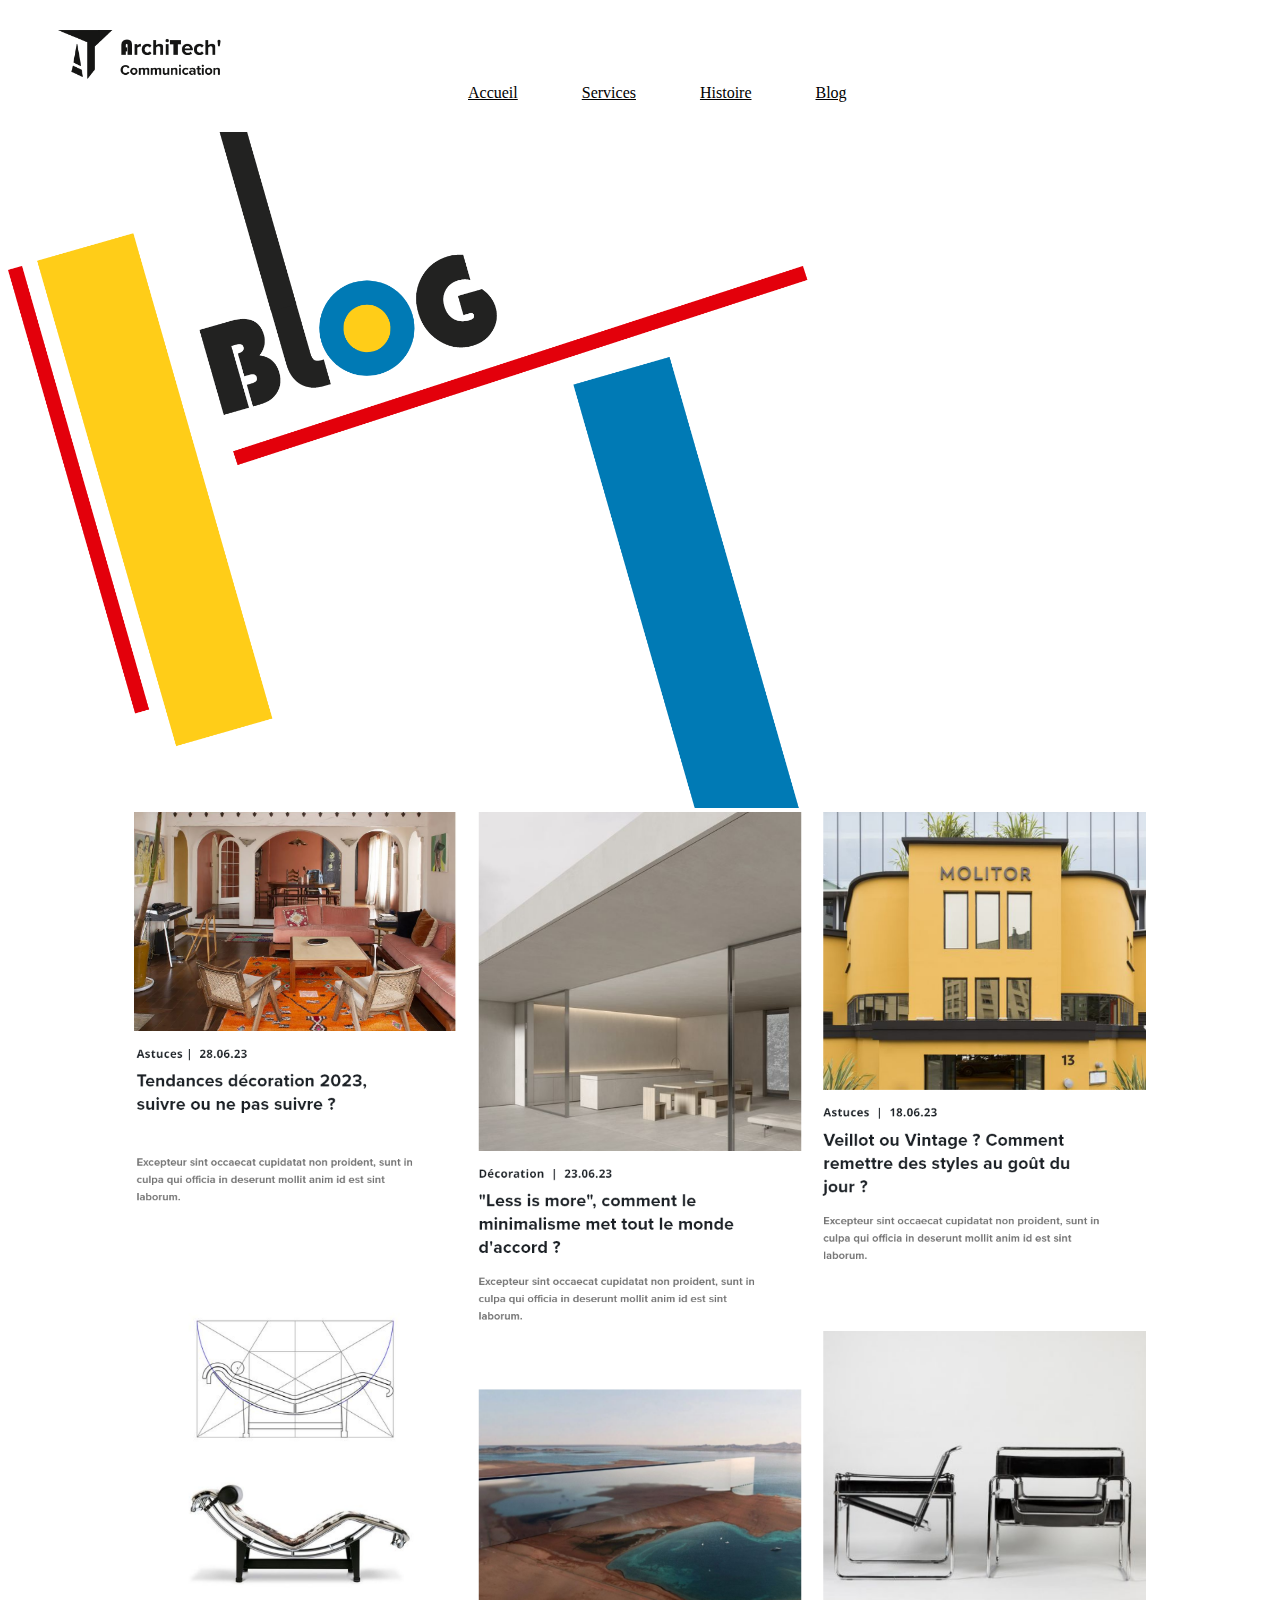
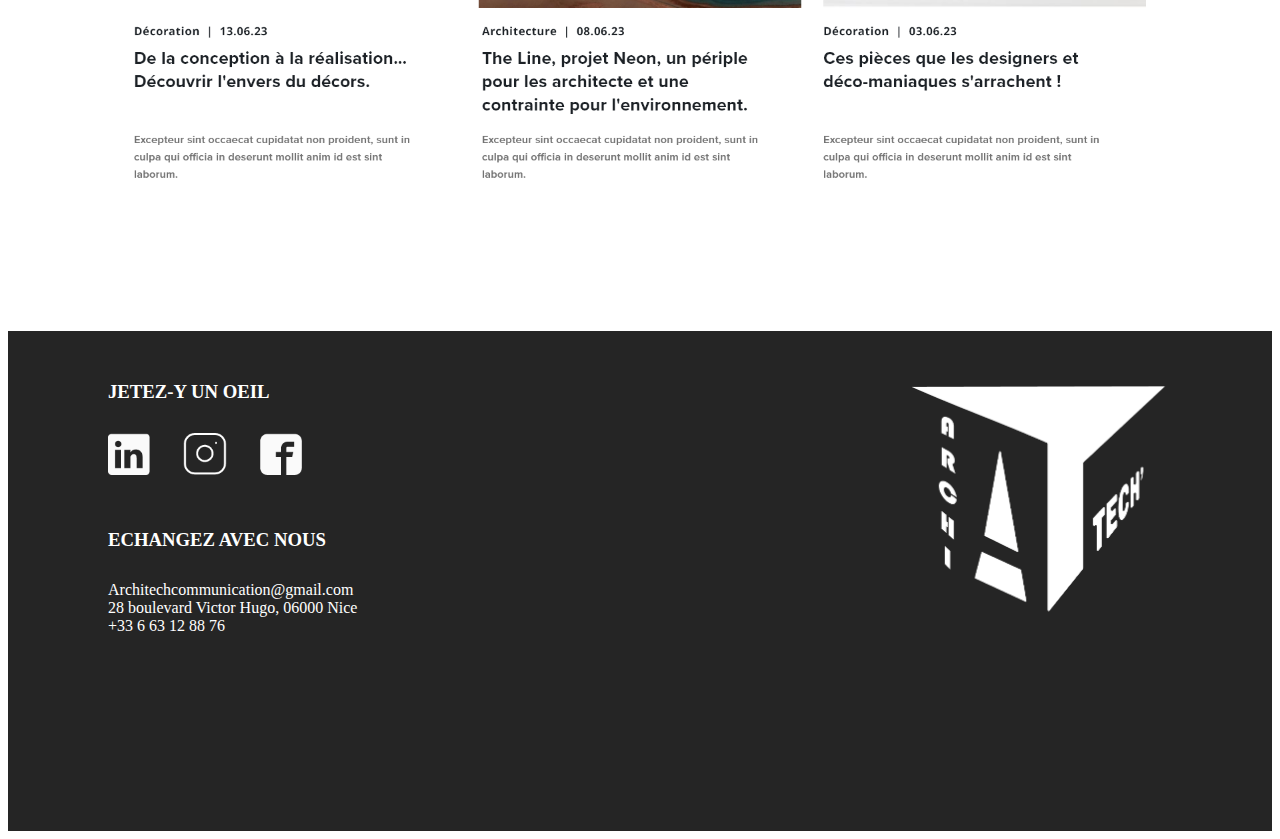
<file: blog.html>
<!DOCTYPE html>
<html lang="en">
  <head>
    <meta charset="UTF-8" />
    <meta http-equiv="X-UA-Compatible" content="IE=edge" />
    <meta name="viewport" content="width=device-width, initial-scale=1.0" />
    <title>Document</title>
    <link rel="stylesheet" href="css/style.css" />
    <link
      href="https://cdn.jsdelivr.net/npm/bootstrap@5.3.0-alpha1/dist/css/bootstrap.min.css"
      rel="stylesheet"
      integrity="sha384-GLhlTQ8iRABdZLl6O3oVMWSktQOp6b7In1Zl3/Jr59b6EGGoI1aFkw7cmDA6j6gD"
      crossorigin="anonymous"
    />
    <script
      src="https://cdn.jsdelivr.net/npm/bootstrap@5.3.0-alpha1/dist/js/bootstrap.bundle.min.js"
      integrity="sha384-w76AqPfDkMBDXo30jS1Sgez6pr3x5MlQ1ZAGC+nuZB+EYdgRZgiwxhTBTkF7CXvN"
      crossorigin="anonymous"
    ></script>
  </head>
  <body>
    <nav class="navbar navbar-expand-lg navbar-light">
        <img class="architech" src="css/img/Logo_long.png" />
      <div class="navbar-collapse" id="navbarSupportedContent">
        <li class="nav-item">
            <a class="redir" href="index.html">
            Accueil</a>
        </li>
          <li class="nav-item ">
            <a class="redir" href="services.html">Services</a>
          </li>
          <li class="nav-item">
            <a class="redir" href="histoire.html">
              Histoire</a>
          </li>
          <li class="nav-item">
            <a class="redir" href="blog.html">         
            Blog</a>
          </li>
      </div>
    </nav>
    <div>
      <img style="width: 80%;" src ="css/img/blog.jpeg">
    </div>
    <div>
        <img class="posts" src ="css/img/Posts.png">
      </div>
    <div class="footer">
      <div class="contact"> 
        <h3 class="text">JETEZ-Y UN OEIL</h3>
        <img class="reseaux" src="css/img/reseaux.png">
        <h3 class="text">ECHANGEZ AVEC NOUS</h3>
          <p class="adress">
            <a>Architechcommunication@gmail.com</a>
            <br>28 boulevard Victor Hugo, 06000 Nice</br>
            +33 6 63 12 88 76
          </p>

      </div>
        <img class="architech2" src="css/img/architech2.png">
    </div>
  </body>
</html>
</file>
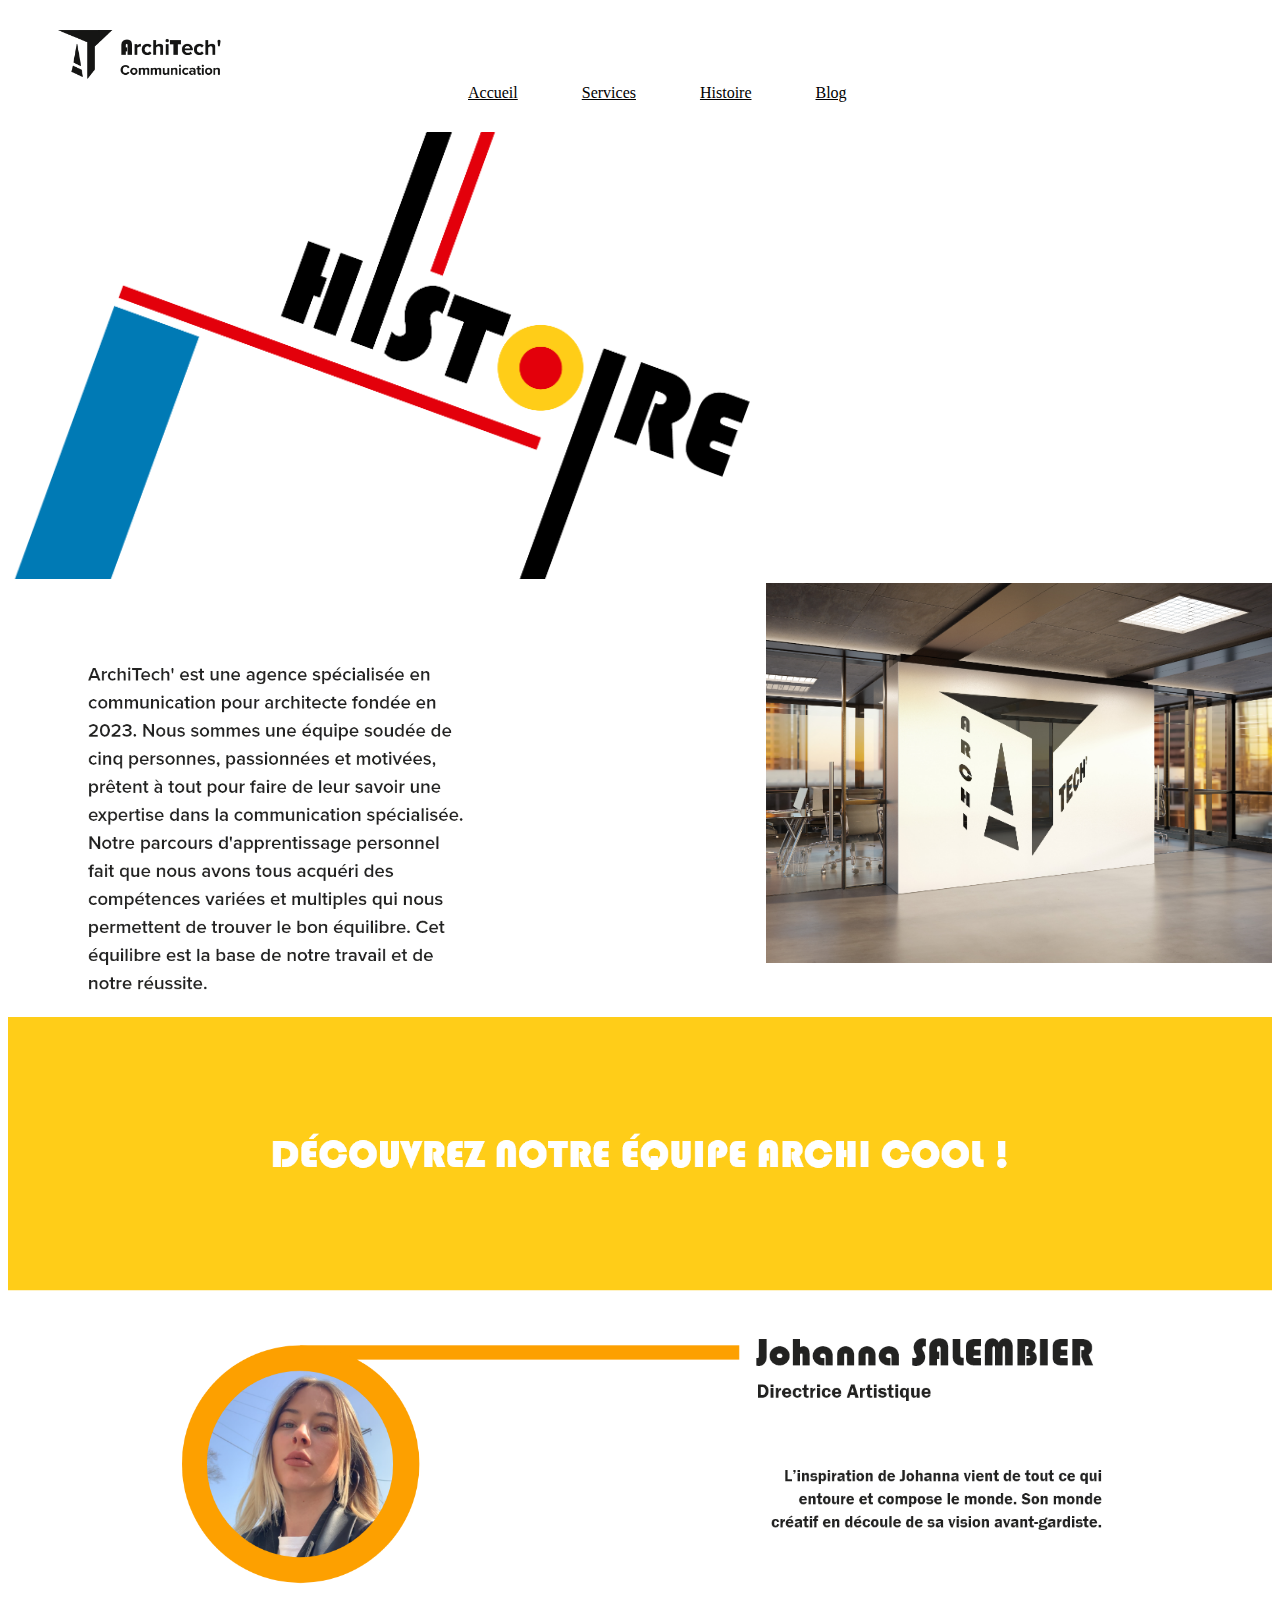
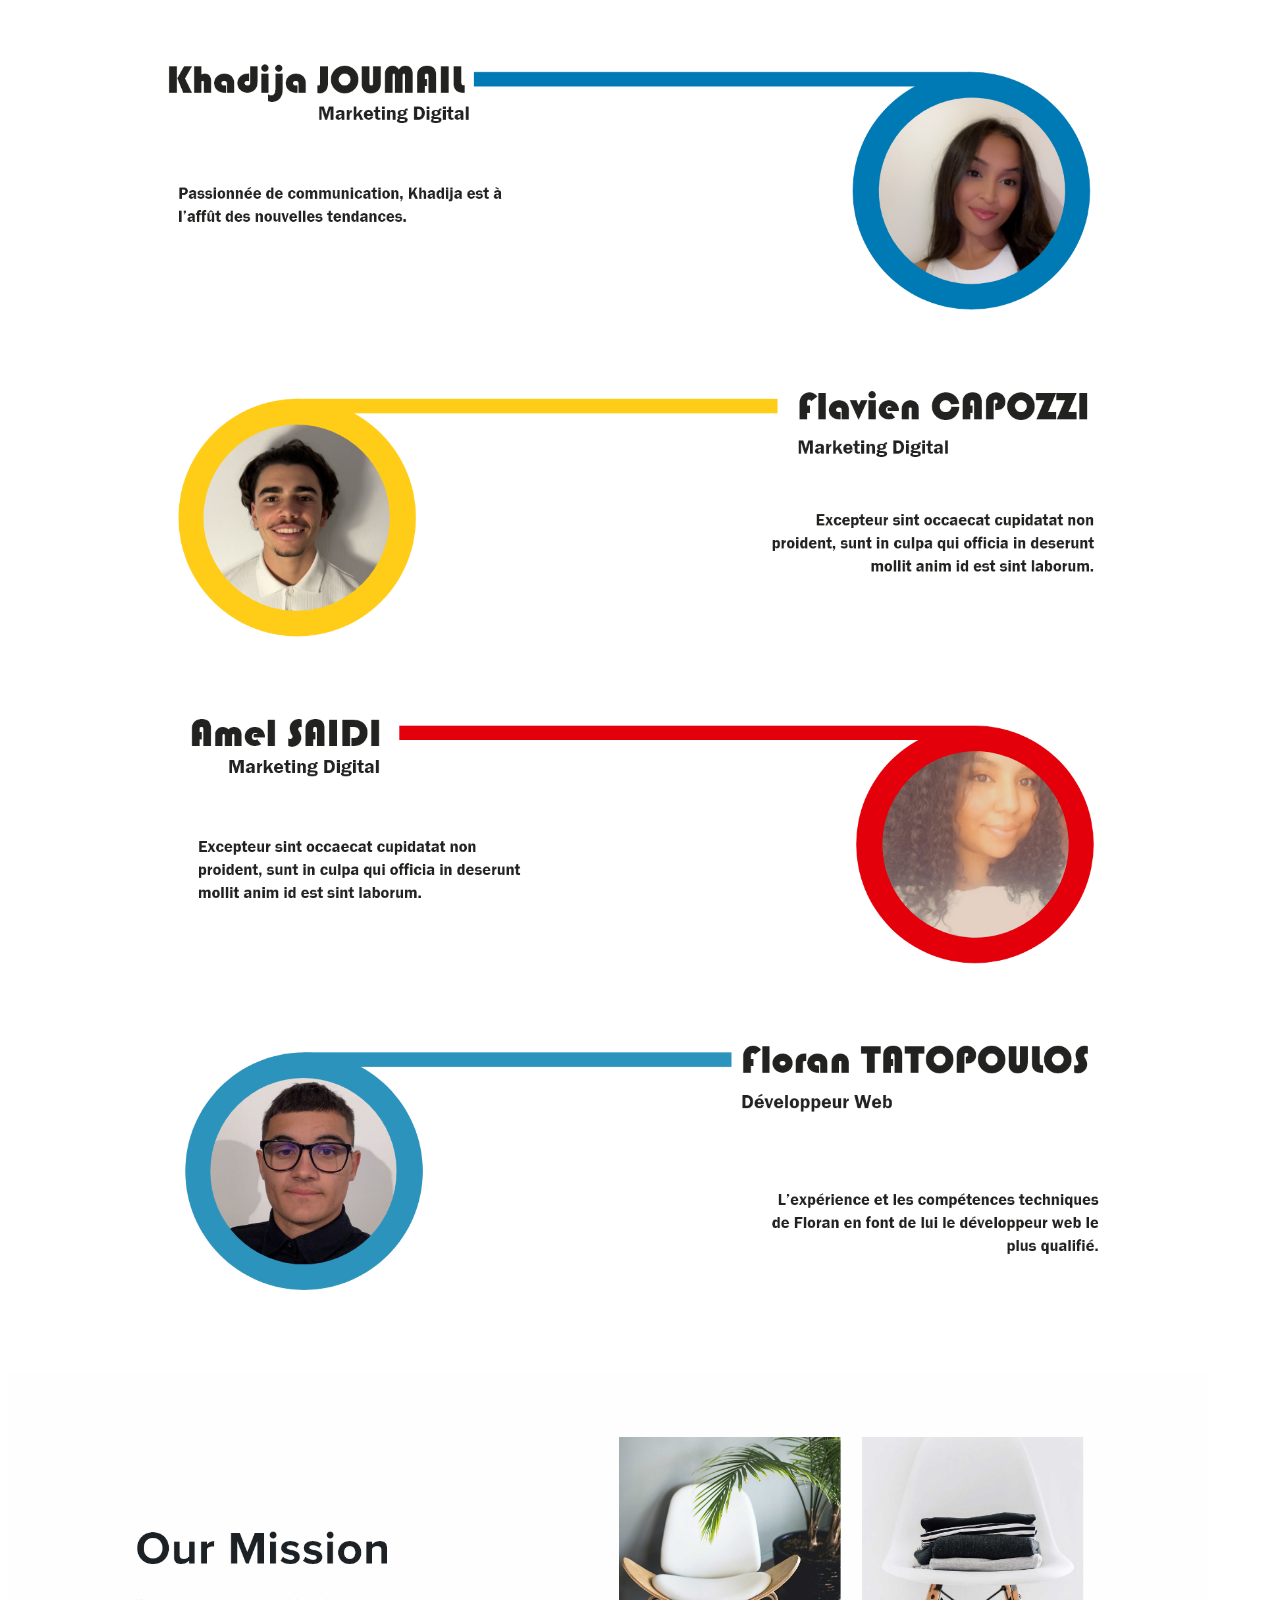
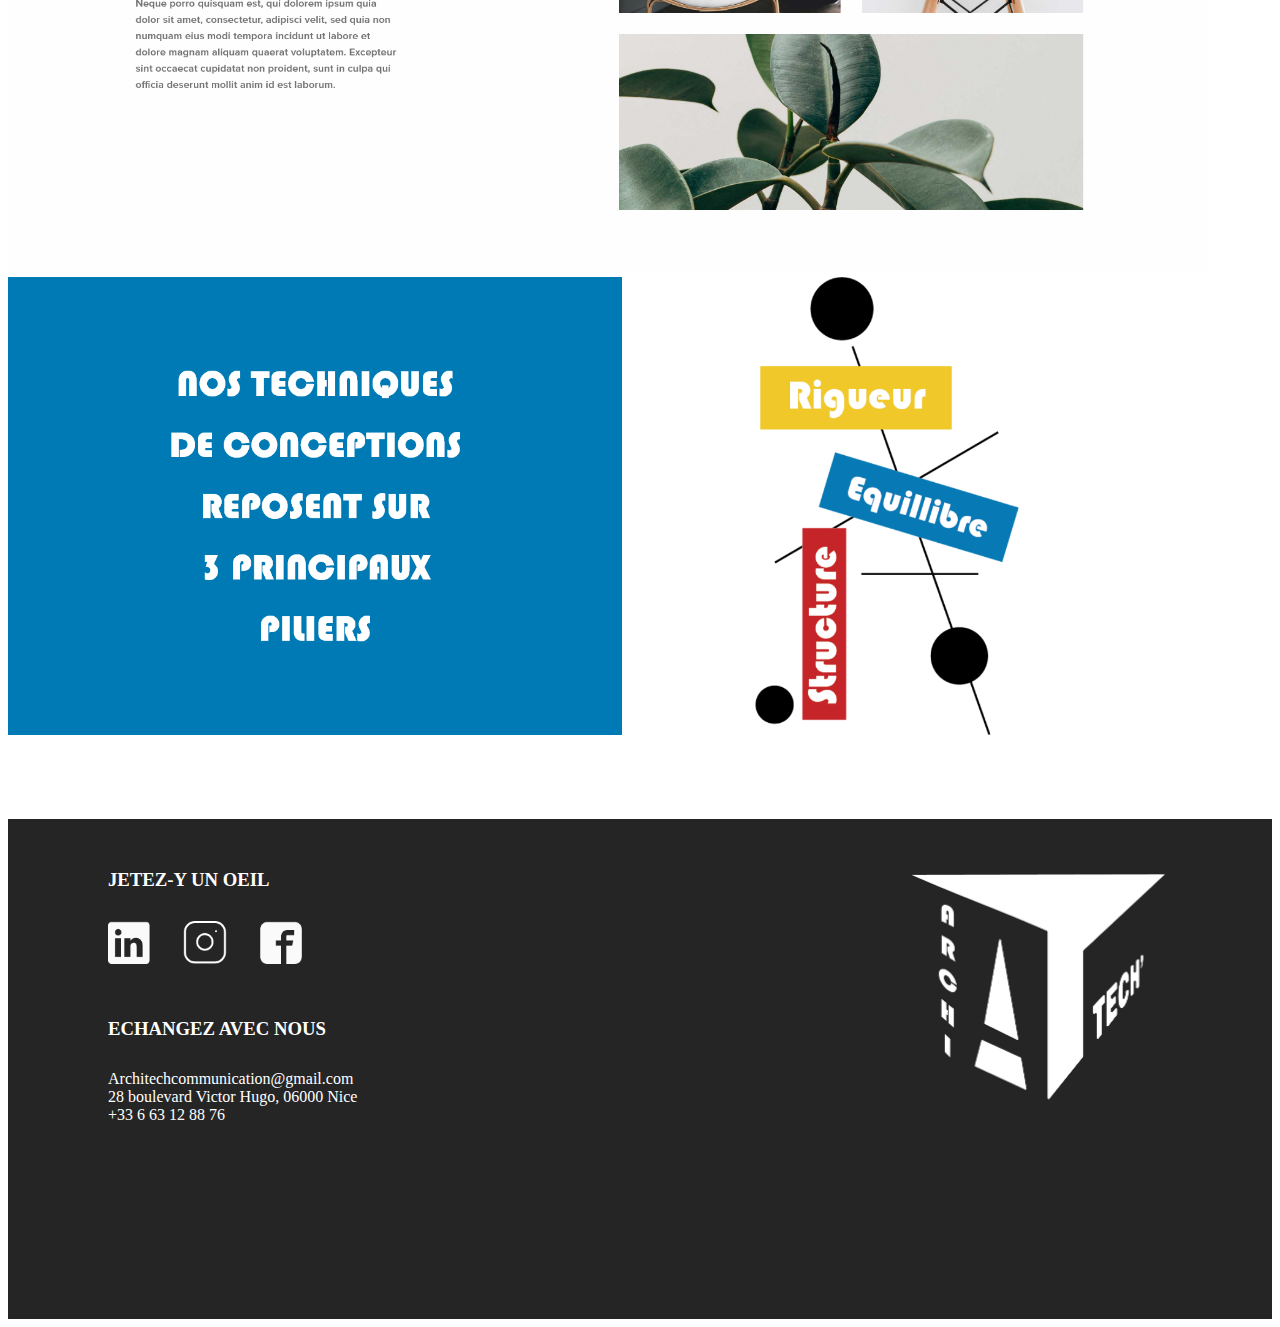
<file: histoire.html>
<!DOCTYPE html>
<html lang="en">
  <head>
    <meta charset="UTF-8" />
    <meta http-equiv="X-UA-Compatible" content="IE=edge" />
    <meta name="viewport" content="width=device-width, initial-scale=1.0" />
    <title>Document</title>
    <link rel="stylesheet" href="css/style.css" />
    <link
      href="https://cdn.jsdelivr.net/npm/bootstrap@5.3.0-alpha1/dist/css/bootstrap.min.css"
      rel="stylesheet"
      integrity="sha384-GLhlTQ8iRABdZLl6O3oVMWSktQOp6b7In1Zl3/Jr59b6EGGoI1aFkw7cmDA6j6gD"
      crossorigin="anonymous"
    />
    <script
      src="https://cdn.jsdelivr.net/npm/bootstrap@5.3.0-alpha1/dist/js/bootstrap.bundle.min.js"
      integrity="sha384-w76AqPfDkMBDXo30jS1Sgez6pr3x5MlQ1ZAGC+nuZB+EYdgRZgiwxhTBTkF7CXvN"
      crossorigin="anonymous"
    ></script>
  </head>
  <body>
    <nav class="navbar navbar-expand-lg navbar-light">
        <img class="architech" src="css/img/Logo_long.png" />
      <div class="navbar-collapse" id="navbarSupportedContent">
        <li class="nav-item">
            <a class="redir" href="index.html">
            Accueil</a>
        </li>
          <li class="nav-item ">
            <a class="redir" href="services.html">Services</a>
          </li>
          <li class="nav-item">
            <a class="redir" href="histoire.html">
              Histoire</a>
          </li>
          <li class="nav-item">
            <a class="redir" href="blog.html">         
            Blog</a>
          </li>
      </div>
    </nav>
    <div>
      <img style="width: 60%; " src ="css/img/histoire.png">
    </div>
    <div>
        <img class="text-histoire" src="css/img/text-histoire.png">
        <img style="width:40%; float:right;" src ="css/img/mur-archi.png">
    </div>
    <div>
        <img class="team" src ="css/img/equipe.png">
    </div>
    <div>
        <img width="95%" src="css/img/mission.png">
        <img width="80%" src ="css/img/conception.png">
    </div>

    <div class="footer">
      <div class="contact"> 
        <h3 class="text">JETEZ-Y UN OEIL</h3>
        <img class="reseaux" src="css/img/reseaux.png">
        <h3 class="text">ECHANGEZ AVEC NOUS</h3>
          <p class="adress">
            <a>Architechcommunication@gmail.com</a>
            <br>28 boulevard Victor Hugo, 06000 Nice</br>
            +33 6 63 12 88 76
          </p>

      </div>
        <img class="architech2" src="css/img/architech2.png">
    </div>
  </body>
</html>
</file>
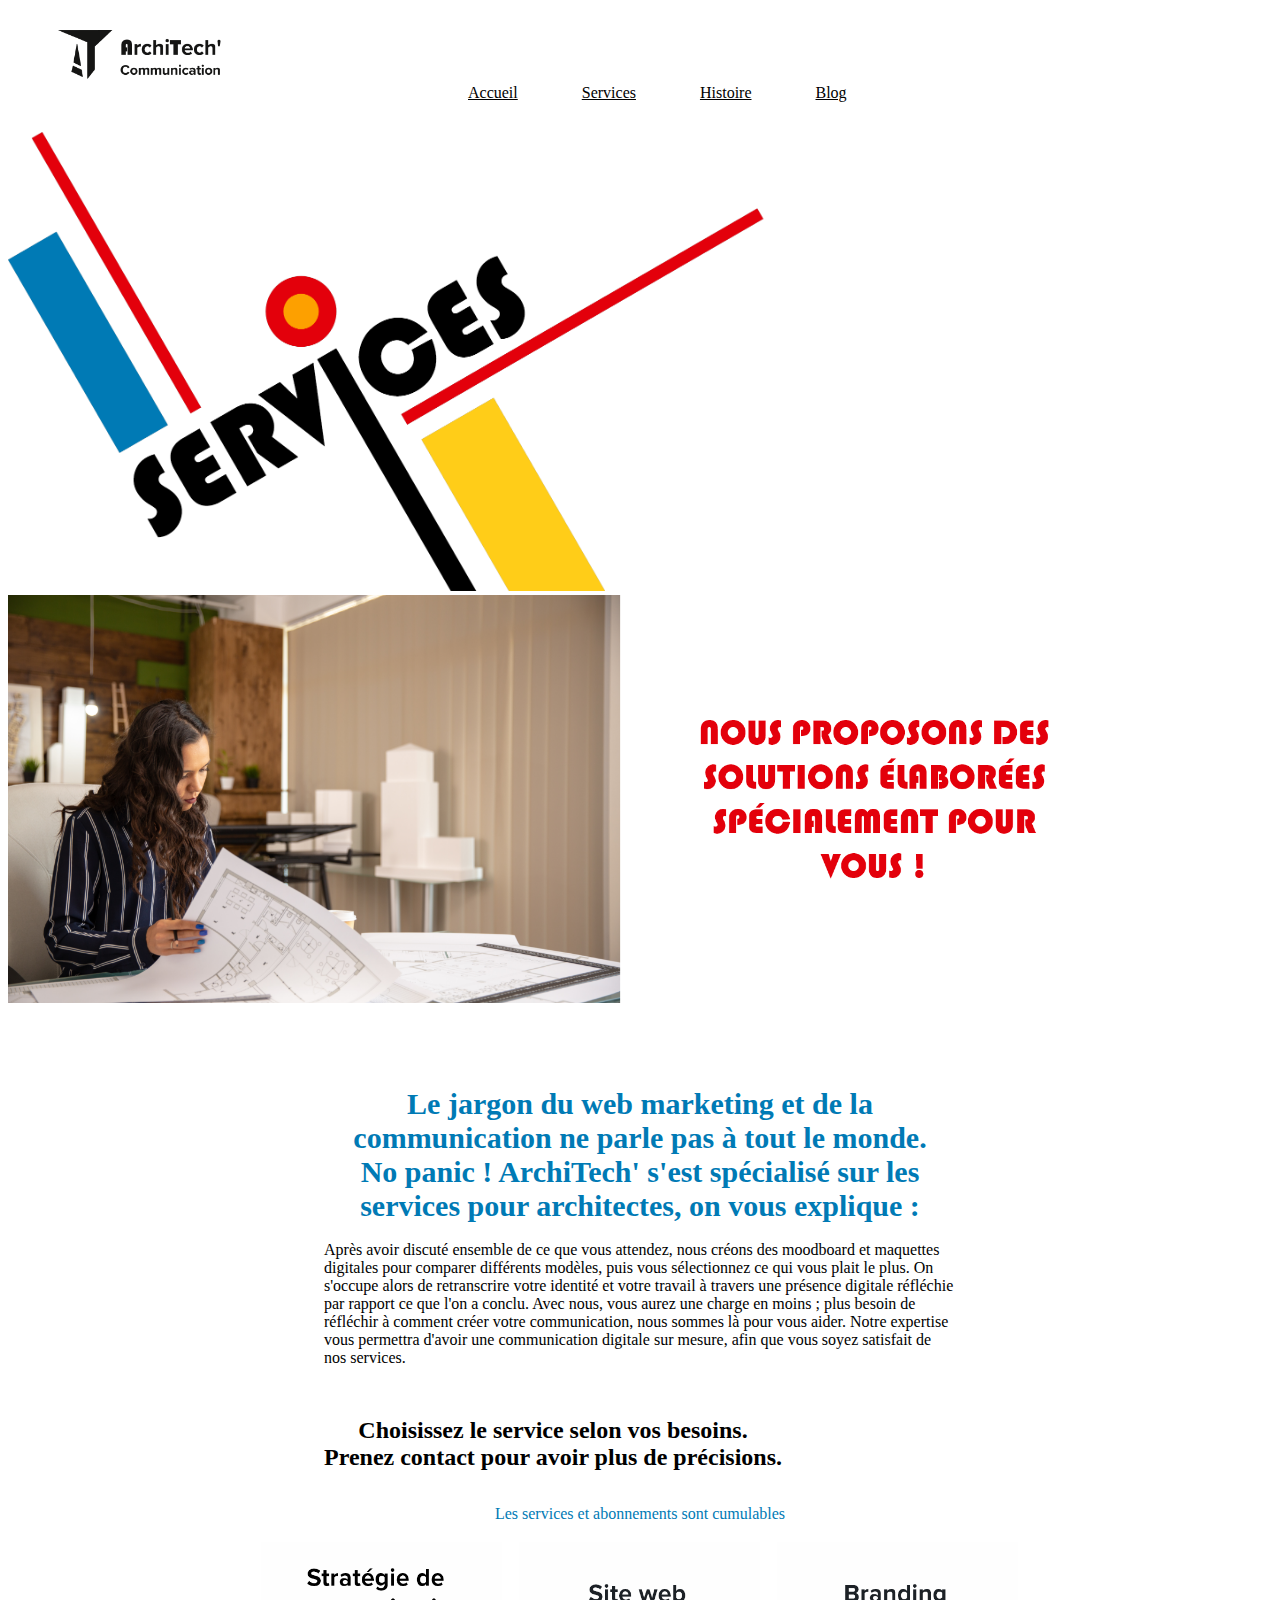
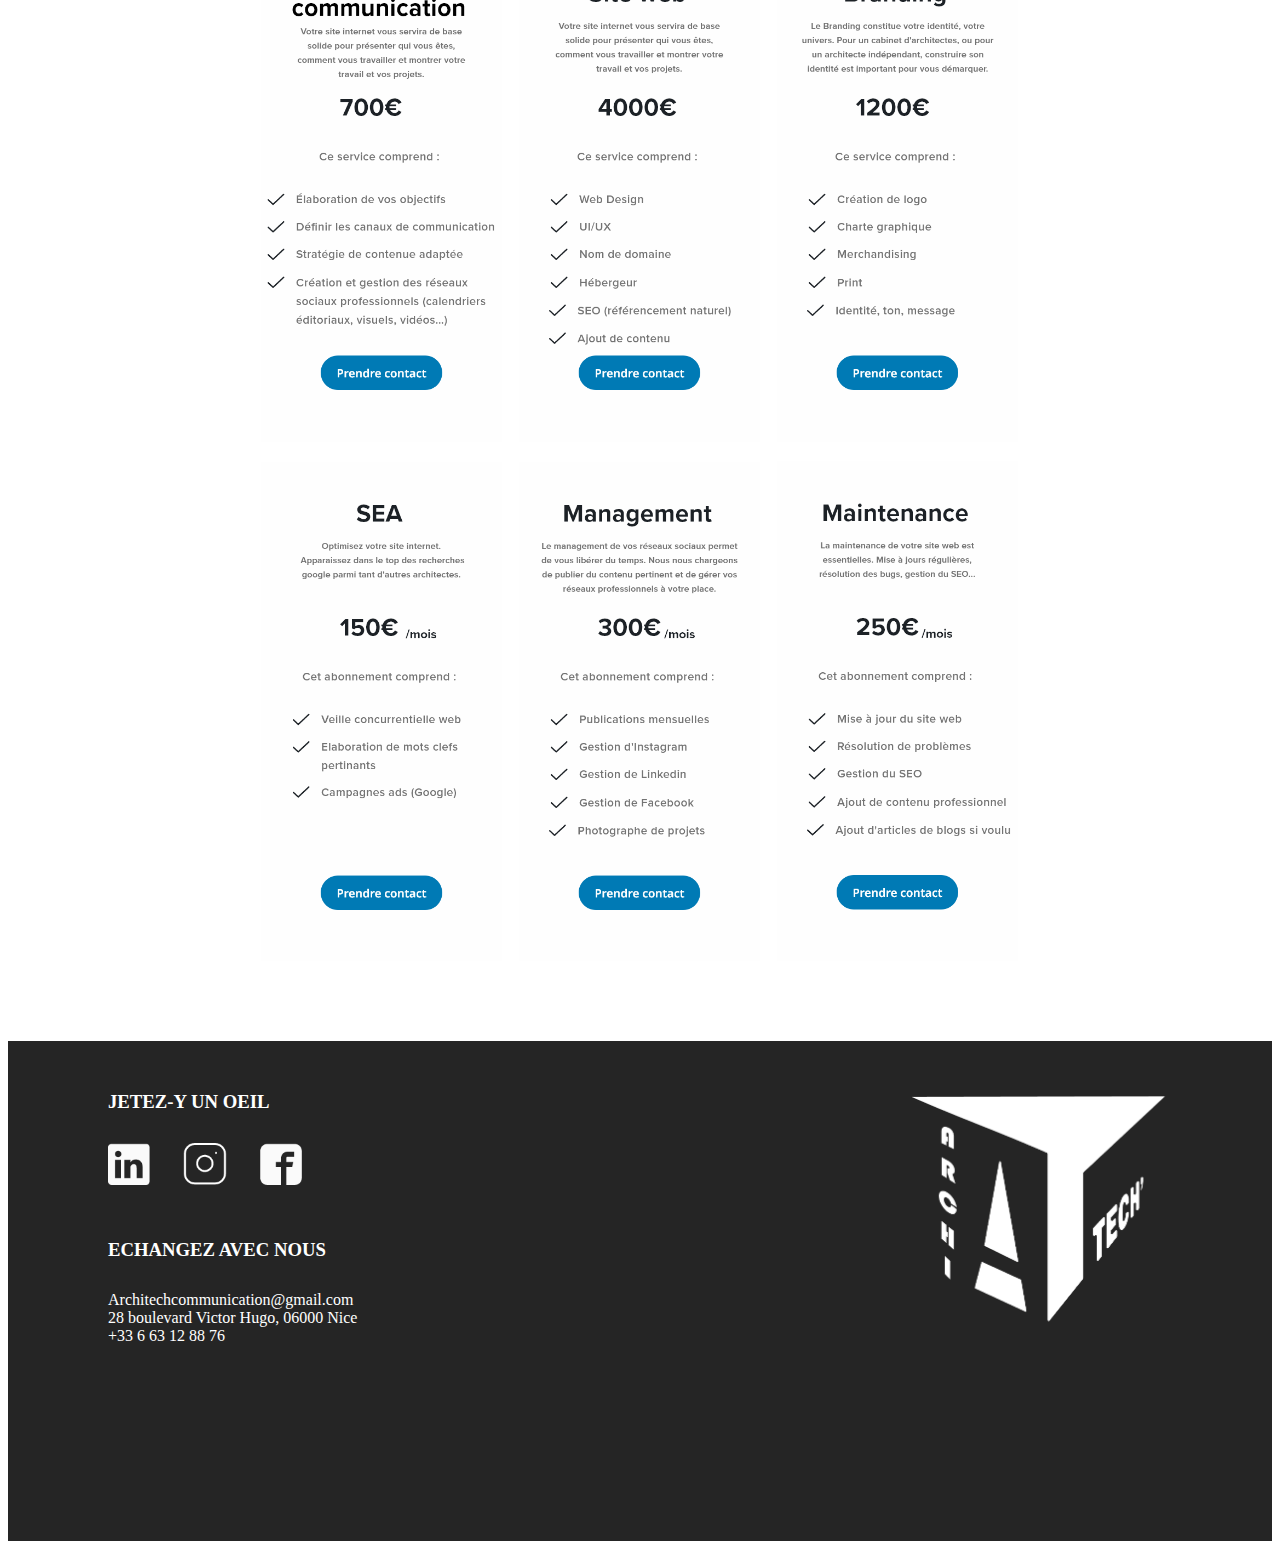
<file: services.html>
<!DOCTYPE html>
<html lang="en">
  <head>
    <meta charset="UTF-8" />
    <meta http-equiv="X-UA-Compatible" content="IE=edge" />
    <meta name="viewport" content="width=device-width, initial-scale=1.0" />
    <title>Document</title>
    <link rel="stylesheet" href="css/style.css" />
    <link
      href="https://cdn.jsdelivr.net/npm/bootstrap@5.3.0-alpha1/dist/css/bootstrap.min.css"
      rel="stylesheet"
      integrity="sha384-GLhlTQ8iRABdZLl6O3oVMWSktQOp6b7In1Zl3/Jr59b6EGGoI1aFkw7cmDA6j6gD"
      crossorigin="anonymous"
    />
    <script
      src="https://cdn.jsdelivr.net/npm/bootstrap@5.3.0-alpha1/dist/js/bootstrap.bundle.min.js"
      integrity="sha384-w76AqPfDkMBDXo30jS1Sgez6pr3x5MlQ1ZAGC+nuZB+EYdgRZgiwxhTBTkF7CXvN"
      crossorigin="anonymous"
    ></script>
  </head>
  <body>
    <nav class="navbar navbar-expand-lg navbar-light">
        <img class="architech" src="css/img/Logo_long.png" />
      <div class="navbar-collapse" id="navbarSupportedContent">
        <li class="nav-item">
            <a class="redir" href="index.html">
            Accueil</a>
        </li>
          <li class="nav-item ">
            <a class="redir" href="services.html">Services</a>
          </li>
          <li class="nav-item">
            <a class="redir" href="histoire.html">
              Histoire</a>
          </li>
          <li class="nav-item">
            <a class="redir" href="blog.html">         
            Blog</a>
          </li>
      </div>
    </nav>
    <div>
      <img style="width: 60%;" src ="css/img/Services.png">
    </div>
    <div>
        <img style="width: 90%;" src ="css/img/Bannière.png">
    </div>
    <div class="textservice">
        <p class="text3"><b>Le jargon du web marketing et de la communication ne parle pas à tout le monde. 
        </br>No panic ! ArchiTech' s'est spécialisé sur les services pour architectes, on vous explique :</b>
        </p>
        <p class="text4"></br>Après avoir discuté ensemble de ce que vous attendez, nous créons des moodboard et maquettes digitales pour comparer différents modèles, 
            puis vous sélectionnez ce qui vous plait le plus. On s'occupe alors de retranscrire votre identité et votre travail à travers une 
            présence digitale réfléchie par rapport ce que l'on a conclu. Avec nous, vous aurez une charge en moins ; plus besoin de réfléchir à 
            comment créer votre communication, nous sommes là pour vous aider. Notre expertise vous permettra d'avoir une communication digitale sur mesure, 
            afin que vous soyez satisfait de nos services.</p>
    </div>
    <div>
        <h2 class="text2" style="text-align: center;">Choisissez le service selon vos besoins.
        </br>Prenez contact pour avoir plus de précisions.</h2>
            <p style="text-align: center; color: #007AB5;"></br>Les services et abonnements sont cumulables</p>
            <img class="prix" src="css/img/prix.png">
    </div>
    

    <div class="footer">
      <div class="contact"> 
        <h3 class="text">JETEZ-Y UN OEIL</h3>
        <img class="reseaux" src="css/img/reseaux.png">
        <h3 class="text">ECHANGEZ AVEC NOUS</h3>
          <p class="adress">
            <a>Architechcommunication@gmail.com</a>
            <br>28 boulevard Victor Hugo, 06000 Nice</br>
            +33 6 63 12 88 76
          </p>

      </div>
        <img class="architech2" src="css/img/architech2.png">
    </div>
  </body>
</html>
</file>
<file: css/style.css>
.architech {
    height:50px;
    width:170px;
}

.navbar{
    margin-left: 50px;
    margin-top: 30px;
    margin-bottom: 30px;
}
.navbar-collapse {
    margin-left: 380px;
}

.nav-link{
    display: inline !important;
}
.nav-item{
    display: inline;
    margin-left: 20px;
}
.redir{
    color:black;
}

.navbar li{
    margin: 0 30px;
}

.image1{
    margin-left: 50px;
    margin-top: 50px;
    width: 30%;
}

.image2{
    float: right;
    width: 50%;
}

.image3{
    margin: auto;
    display: flex;
    margin-top: 50px;
    width: 98%;
}
.image4{
    margin-top: 20px;
    width: 100%;
    
}
.image5{
    width: 80%;
    margin: auto;
    display: flex;
}

.prix{
    margin-top: 20px;
    margin: auto;
    display: flex;
    width: 60%;
}
.text-histoire{
    width: 30%;
    margin-left: 80px;
     margin-top: 80px;
}

.team{
    width: 100%; 
    margin-top: 20px;
    margin-bottom: 80px;
}
.posts{
    width: 80%;
    margin: auto;
    display: flex;
}
.text{
    margin-left: 100px;
    margin-top: 50px;
    margin-bottom: 30px;
    font-family: 'Bauhaus 93'
}
.text1{
    font-family: 'Bauhaus 93';
    margin: auto;
    display: flex;
    width: 30%;
    margin-top: 50px;
    color: #007AB5
}

.text2{
    margin: auto;
    display: flex;
    margin-top: 50px;
    width: 50%;
    font-family: 'Franklin Gothic Medium';
}
.textservice{
    margin-top: 80px
}

.text3{
    margin: auto;
    display: flex;
    width: 50%;
    font-size: 30px;
    font-family: 'Proxima Nova';
    text-align: center;
    color: #007AB5;
}

.text4{
    margin: auto;
    display: flex;
    width: 50%;
    font-family: 'Proxima Nova';
}

.footer{
    margin-top: 80px;
    height: 500px;
    background-color: #252525;
}

.architech2 {
    width: 25%;
    float: right;
    margin-top: 50px;
    margin-right: 50px;
}

.contact{
    color: white;
    float: left;
    
}

.reseaux{
    width: 50%;
    margin-left: 100px;
}

.adress{
    margin-left: 100px;
}
</file>
